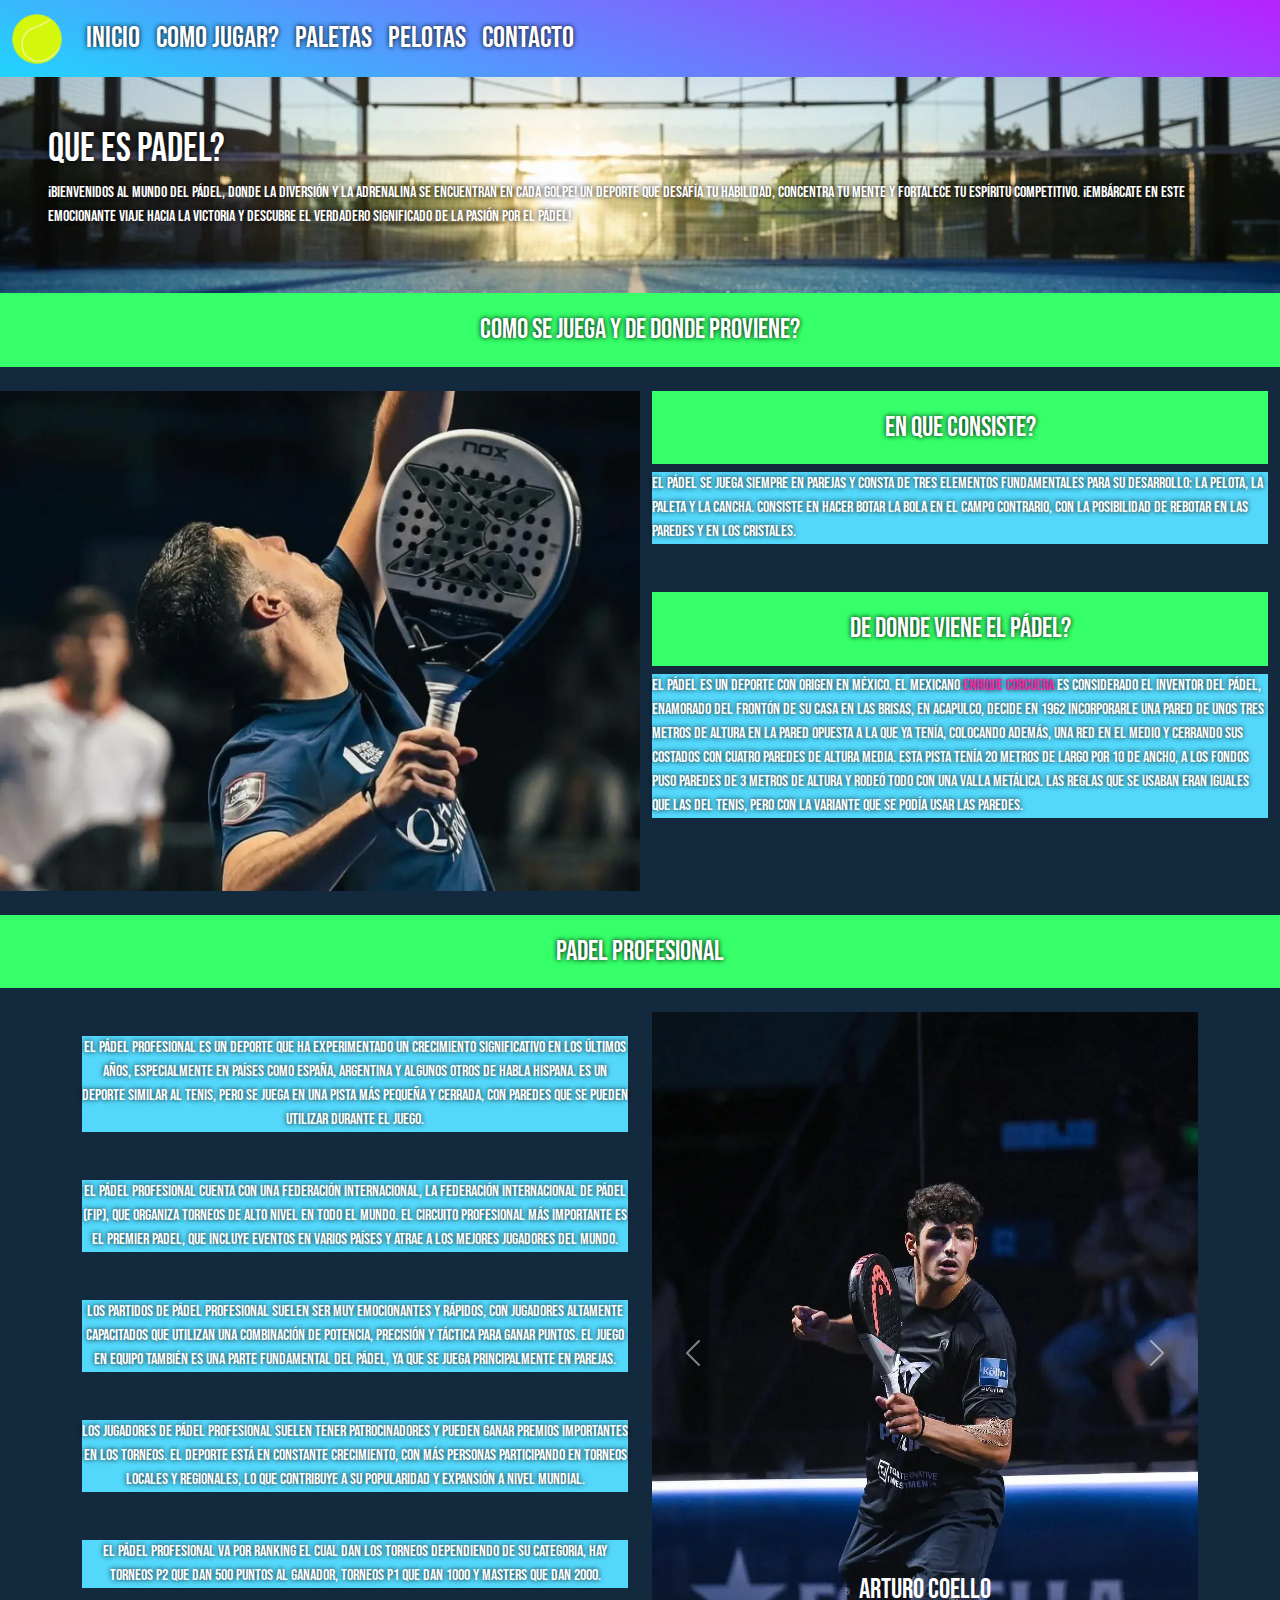
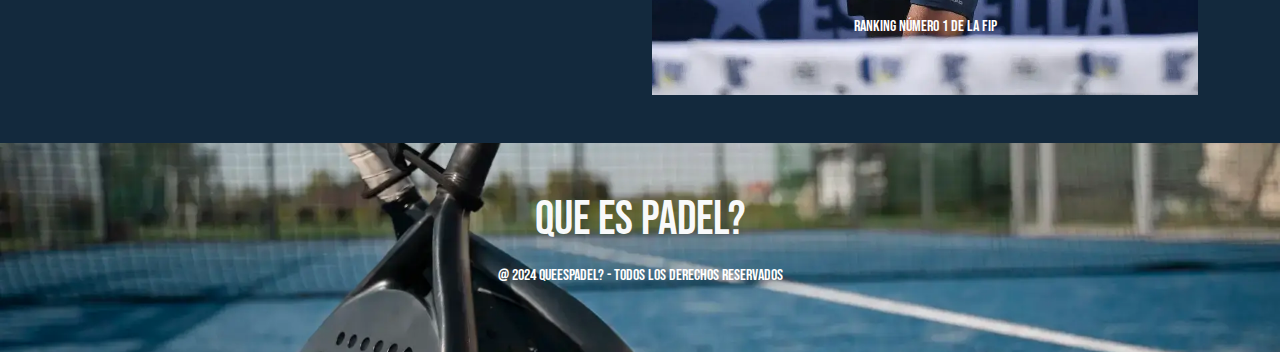
<file: index.html>
<!DOCTYPE html>
<html lang="es">
<head>
    <meta charset="UTF-8">
    <meta name="viewport" content="width=device-width, initial-scale=1.0">
    <link rel="shortcut icon" href="assets/Logo-pelota.png" type="iconoDePelota">
    <link rel="stylesheet" href="https://cdnjs.cloudflare.com/ajax/libs/font-awesome/6.5.2/css/all.min.css"
        integrity="sha512-SnH5WK+bZxgPHs44uWIX+LLJAJ9/2PkPKZ5QiAj6Ta86w+fsb2TkcmfRyVX3pBnMFcV7oQPJkl9QevSCWr3W6A=="
        crossorigin="anonymous" referrerpolicy="no-referrer" />
    <link href="https://cdn.jsdelivr.net/npm/bootstrap@5.3.3/dist/css/bootstrap.min.css" rel="stylesheet"
        integrity="sha384-QWTKZyjpPEjISv5WaRU9OFeRpok6YctnYmDr5pNlyT2bRjXh0JMhjY6hW+ALEwIH" crossorigin="anonymous">
    <link rel="stylesheet" href="CSS/estilos.css">
    <link rel="shortcut icon" href="assets/logoPelota.png" type="image/x-icon">
    <title>Queespadel?</title>
    <meta name="description" content="Descubre el apasionante mundo del pádel en nuestro sitio. Encuentra información sobre las reglas, técnicas y equipamiento necesario para disfrutar al máximo de este deporte. ">
    <meta name="keywords" content="pádel, deporte, pádel cómo jugar, paletas, pelotas, contacto, reglas pádel, origen pádel, Enrique Corcuera, historia pádel, federación internacional de pádel, torneos pádel, circuito profesional pádel, jugadores profesionales pádel, ranking pádel">
</head>
<body>
    <!-- header inicia -->
    <header>
        <nav class="navbar navbar-expand-sm navbar-dark fheader">
            <div class="container-fluid">
                <a class="navbar-brand" href="index.html"><img class="logop" src="assets/logoPelota.png" alt="logoDePelota"
                        height="50px"></a>
                <button class="navbar-toggler" type="button" data-bs-toggle="collapse"
                    data-bs-target="#collapsibleNavbar">
                    <span class="navbar-toggler-icon"></span>
                </button>
                <div class="collapse navbar-collapse" id="collapsibleNavbar">
                    <ul class="navbar-nav">
                        <li class="nav-item">
                            <a class="nav-link " href="#">Inicio</a>
                        </li>
                        <li class="nav-item">
                            <a class="nav-link" href="pages/comojugar.html">Como jugar?</a>
                        </li>
                        <li class="nav-item">
                            <a class="nav-link" href="pages/paletas.html">Paletas</a>
                        </li>
                        <li class="nav-item">
                            <a class="nav-link" href="pages/pelotas.html">Pelotas</a>
                        </li>
                        <li class="nav-item">
                            <a class="nav-link" href="pages/contacto.html">Contacto</a>
                        </li>
                    </ul>
                </div>
            </div>
        </nav>
    </header>
    <!-- header fin-->

    </section>
    <main>
        <section>
            <!-- jumbotron inicia -->
            <div class="p-5 container-fluid jumbotron">
                <h1>Que es padel?</h1>
                <p>¡Bienvenidos al mundo del pádel, donde la diversión y la adrenalina se encuentran en cada golpe! Un
                    deporte que desafía tu habilidad, concentra tu mente y fortalece tu espíritu competitivo. ¡Embárcate
                    en este emocionante viaje hacia la victoria y descubre el verdadero significado de la pasión por el
                    pádel!</p>
            </div>
            <!-- jumbotron fin -->
        <section>
            <h3 class="text-center mb-4 separadores">Como se juega y de donde proviene?</h3>
            <div class="container-fluid">
                <div class="row">
                    <div class="cleft col-sm-6 mb-4 img-fluid"></div>
                    <div class="cright text-white col-sm-6">
                        <h3 class="separadores">En que consiste?</h3>
                        <p class="mb-5 cpright">El pádel se juega siempre en parejas y consta de tres elementos fundamentales
                            para su
                            desarrollo: la pelota, la paleta y la cancha. Consiste en hacer botar la bola en el campo
                            contrario, con la posibilidad de rebotar en las paredes y en los cristales. </p>
                        <h3 class="separadores">De donde viene el pádel?</h3>
                        <p class="mb-4 cpright">El pádel es un deporte con origen en México. El mexicano <a target="_blank"
                                href="https://es.wikipedia.org/wiki/P%C3%A1del">Enrique Corcuera</a> es considerado el
                            inventor del pádel, enamorado del frontón de su casa en Las Brisas, en Acapulco, decide en
                            1962 incorporarle una pared de unos tres metros de altura en la pared opuesta a la que ya
                            tenía, colocando además, una red en el medio y cerrando sus costados con cuatro paredes de
                            altura media. Esta pista tenía 20 metros de largo por 10 de ancho, a los fondos puso paredes
                            de 3 metros de altura y rodeó todo con una valla metálica. Las reglas que se usaban eran
                            iguales que las del tenis, pero con la variante que se podía usar las paredes.</p>
                    </div>
                </div>
            </div>
        </section>
        <section>
            <h3 class="text-center mb-4 separadores">Padel profesional</h3>
            <!-- Carousel inicia -->
            <div class="container">
                <div class="row">
                    <div class="col-lg-6">
                        <p class=" mt-4 padelProfesional">
                            El pádel profesional es un deporte que ha experimentado un crecimiento significativo en los
                            últimos años, especialmente en países como España, Argentina y algunos otros de habla
                            hispana. Es un deporte similar al tenis, pero se juega en una pista más pequeña y cerrada,
                            con paredes que se pueden utilizar durante el juego.
                        </p> 

                        <p class="mt-5 padelProfesional">
                            El pádel profesional cuenta con una federación internacional, la Federación Internacional de
                            Pádel (FIP), que organiza torneos de alto nivel en todo el mundo. El circuito profesional
                            más importante es el Premier Padel, que incluye eventos en varios países y atrae a
                            los mejores jugadores del mundo.
                        </p>
                        
                        <p class="mt-5 padelProfesional">
                            Los partidos de pádel profesional suelen ser muy emocionantes y rápidos, con jugadores
                            altamente capacitados que utilizan una combinación de potencia, precisión y táctica para
                            ganar puntos. El juego en equipo también es una parte fundamental del pádel, ya que se juega
                            principalmente en parejas.
                        </p>
                        
                        <p class="mt-5 padelProfesional">Los jugadores de pádel profesional suelen tener patrocinadores y
                            pueden ganar premios
                            importantes en los torneos. El deporte está en constante crecimiento, con más personas
                            participando en torneos locales y regionales, lo que contribuye a su popularidad y expansión
                            a nivel mundial.
                        </p>
                        
                        <p class="mt-5 padelProfesional">
                            El pádel profesional va por ranking el cual dan los torneos dependiendo de su categoria, hay
                            torneos p2 que dan 500 puntos al ganador, torneos p1 que dan 1000 y masters que dan 2000.
                        </p>
                    </div>
                    <div class="col-lg-6">
                        <div id="demo" class="carousel slide" data-bs-ride="carousel">
                            <div class="carousel-inner">
                                <div class="carousel-item active">
                                    <img src="assets/arturocoello.webp" alt="arturoCoello" class="d-block w-100">
                                    <div class="carousel-caption">
                                        <h3>Arturo Coello</h3>
                                        <p>Ranking número 1 de la FIP</p>
                                    </div>
                                </div>
                                <div class="carousel-item">
                                    <img src="assets/alegalan.webp" alt="alejandroGalan" class="d-block w-100">
                                    <div class="carousel-caption">
                                        <h3>Alejandro Galán</h3>
                                        <p>Ranking número 2 de la FIP</p>
                                    </div>
                                </div>
                                <div class="carousel-item">
                                    <img src="assets/agustintapia.webp" alt="agustinTapia" class="d-block w-100">
                                    <div class="carousel-caption">
                                        <h3>Agustín Tapia</h3>
                                        <p>Ranking número 3 de la FIP</p>
                                    </div>
                                </div>
                            </div>
                            <!-- Left and right controls/icons -->
                            <button class="carousel-control-prev" type="button" data-bs-target="#demo"
                                data-bs-slide="prev">
                                <span class="carousel-control-prev-icon"></span>
                            </button>
                            <button class="carousel-control-next" type="button" data-bs-target="#demo"
                                data-bs-slide="next">
                                <span class="carousel-control-next-icon"></span>
                            </button>
                        </div>
                    </div>
                </div>
            </div>
            <!-- Carousel fin -->
        </section>


        <footer class="py-5 mt-5 footerc">
            <div class="container text-light text-center">
                <h4 class="display-5 mb-3">Que es padel?</h4>
                <p class="text-white">@ 2024 QueEsPadel? - Todos los derechos reservados</p>
                <p>
                    <a target="_blank" href="https://www.instagram.com"><i class="fa-brands fa-instagram"></i></a>
                    <a target="_blank" href="https://www.twitter.com"><i class="fa-brands fa-x-twitter"></i></a>
                    <a target="_blank" href="https://www.facebook.com"><i class="fa-brands fa-facebook"></i></i></a>
                </p>
            </div>
        </footer>
    </main>





    <!-- Boostrap inicia -->
    <script src="https://cdn.jsdelivr.net/npm/@popperjs/core@2.11.8/dist/umd/popper.min.js"
        integrity="sha384-I7E8VVD/ismYTF4hNIPjVp/Zjvgyol6VFvRkX/vR+Vc4jQkC+hVqc2pM8ODewa9r" crossorigin="anonymous">
    </script>
    <script src="https://cdn.jsdelivr.net/npm/bootstrap@5.3.3/dist/js/bootstrap.min.js"
        integrity="sha384-0pUGZvbkm6XF6gxjEnlmuGrJXVbNuzT9qBBavbLwCsOGabYfZo0T0to5eqruptLy" crossorigin="anonymous">
    </script>
    <!-- Boostrap fin -->
    
</body>
</html>
</file>
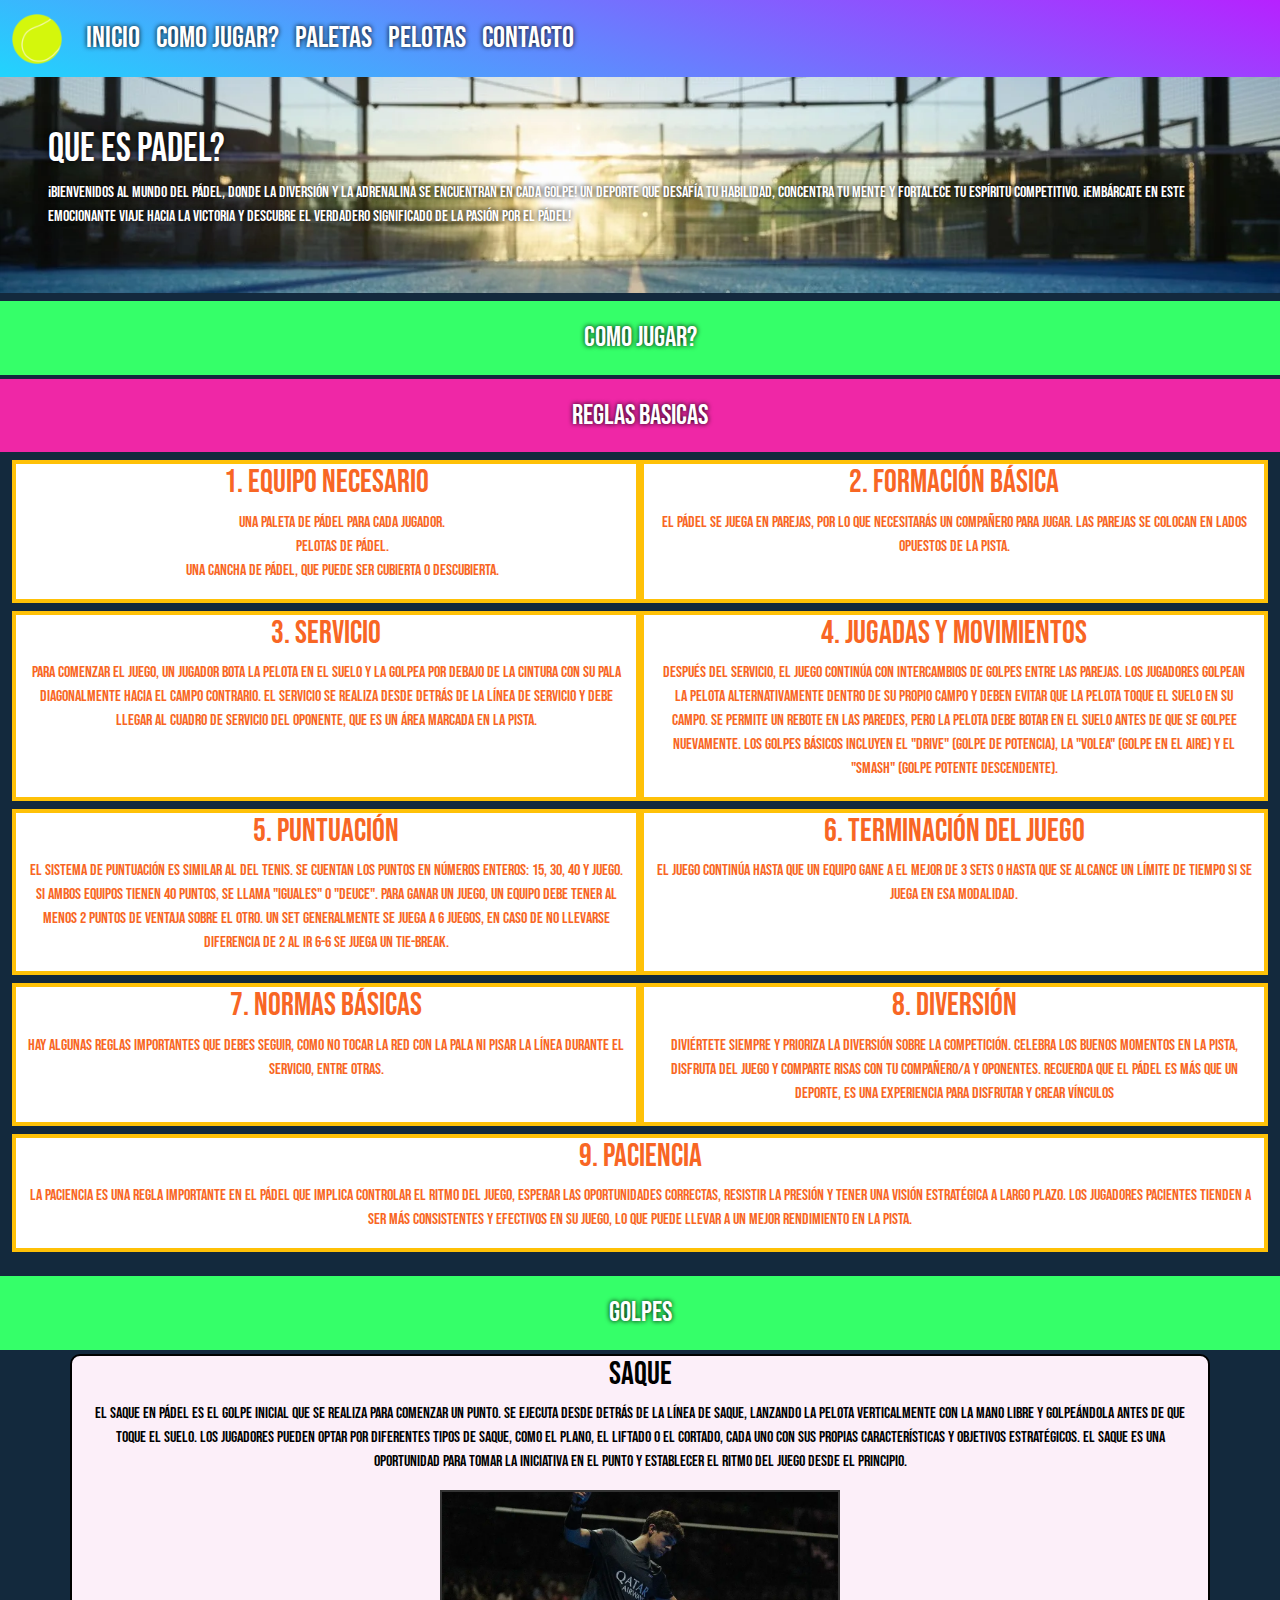
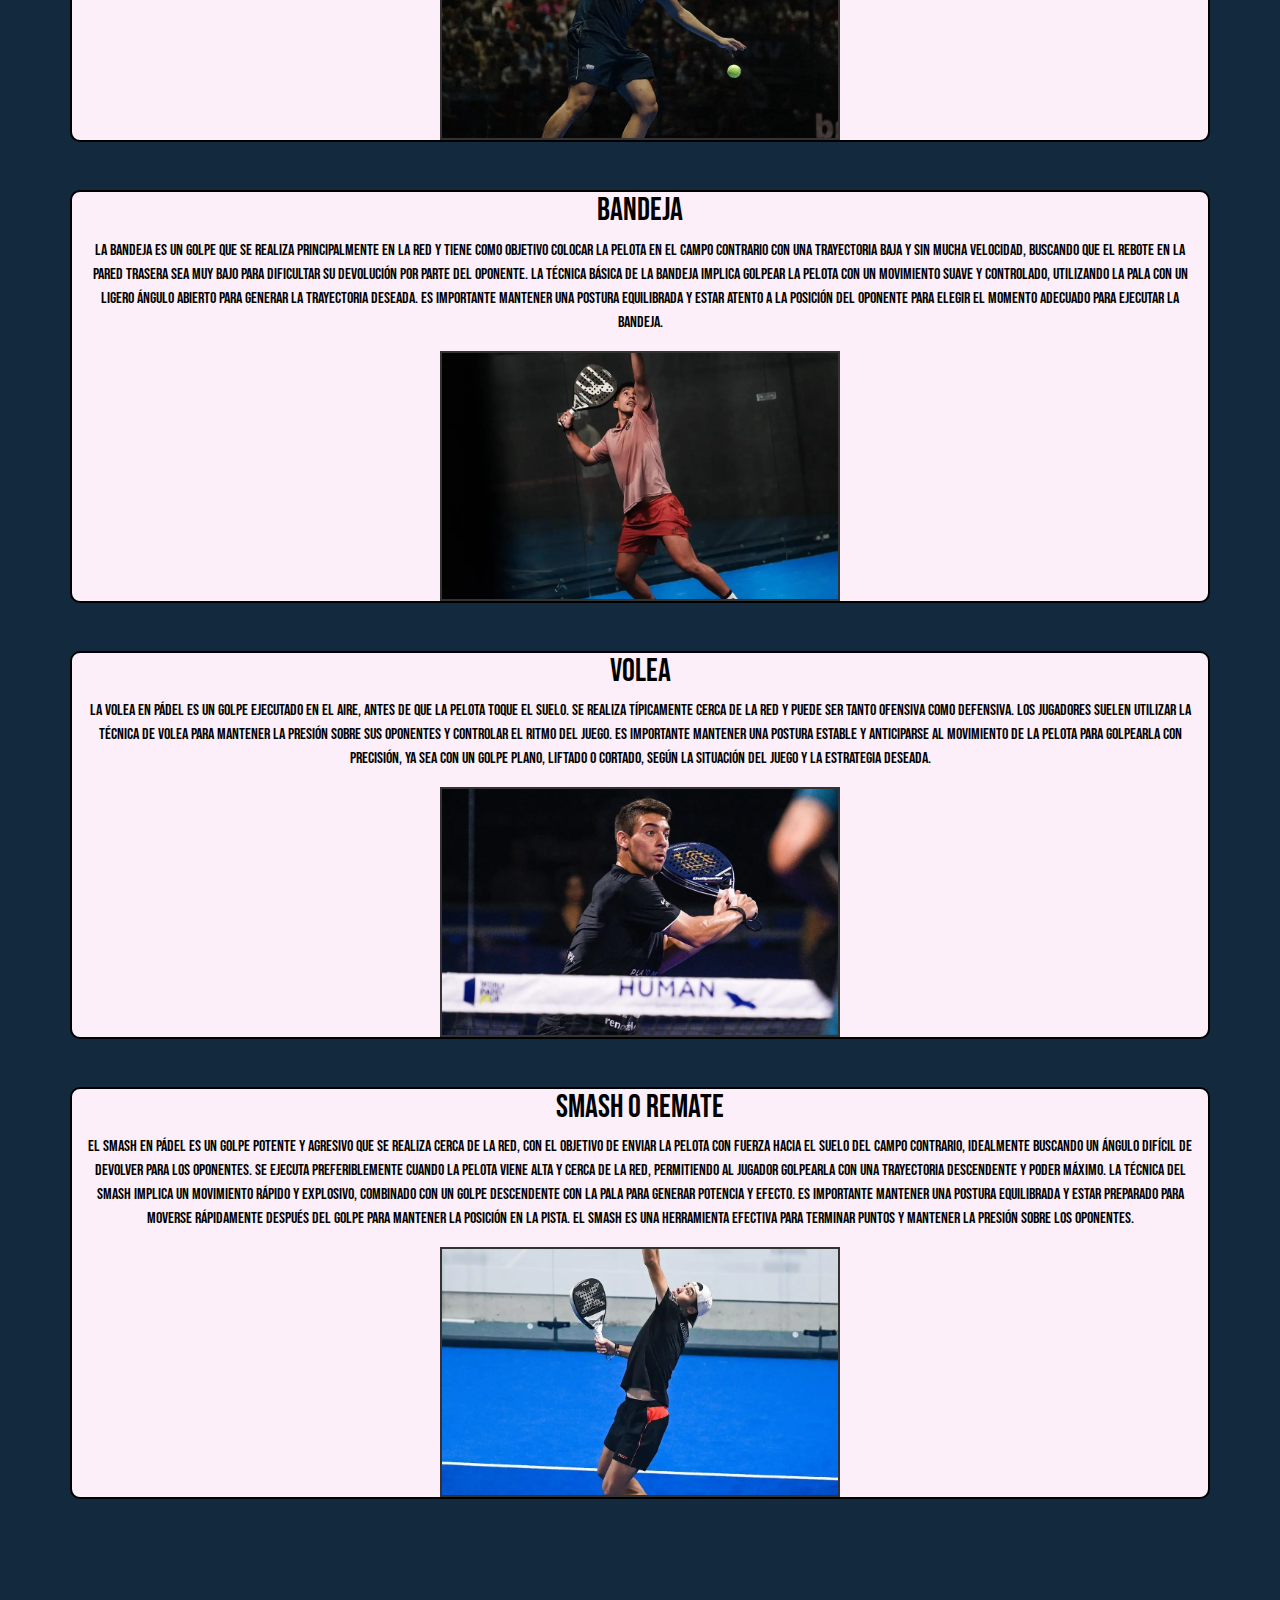
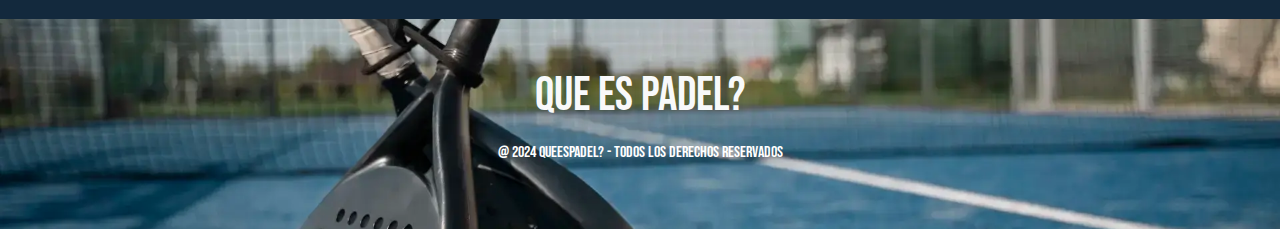
<file: pages/comojugar.html>
<!DOCTYPE html>
<html lang="es">

<head>
    <meta charset="UTF-8">
    <meta name="viewport" content="width=device-width, initial-scale=1.0">
    <link rel="shortcut icon" href="/assets/Logo-pelota.png" type="Iconopelota">
    <link rel="stylesheet" href="https://cdnjs.cloudflare.com/ajax/libs/font-awesome/6.5.2/css/all.min.css"
        integrity="sha512-SnH5WK+bZxgPHs44uWIX+LLJAJ9/2PkPKZ5QiAj6Ta86w+fsb2TkcmfRyVX3pBnMFcV7oQPJkl9QevSCWr3W6A=="
        crossorigin="anonymous" referrerpolicy="no-referrer" />
    <link href="https://cdn.jsdelivr.net/npm/bootstrap@5.3.3/dist/css/bootstrap.min.css" rel="stylesheet"
        integrity="sha384-QWTKZyjpPEjISv5WaRU9OFeRpok6YctnYmDr5pNlyT2bRjXh0JMhjY6hW+ALEwIH" crossorigin="anonymous">
    <link rel="stylesheet" href="../CSS/estilos.css">
    <link rel="shortcut icon" href="../assets/logoPelota.png" type="image/x-icon">
    <title>Queespadel?</title>
    <meta name="description" content="Descubre todo lo que necesitas saber sobre el pádel en QueEsPadel? Explora cómo jugar, aprende las reglas básicas, conoce los golpes fundamentales como el saque, la bandeja, la volea y el smash, y sumérgete en la diversión y la emoción de este deporte apasionante.">
    <meta name="keywords" content="pádel, deporte, cómo jugar pádel, reglas básicas pádel, saque, bandeja, volea, smash, paletas pádel, pelotas pádel">

</head>

<body>
    <!-- header inicia -->
    <header>
        <nav class="navbar navbar-expand-sm bg-dark navbar-dark fheader">
            <div class="container-fluid">
                <a class="navbar-brand" href="../index.html"><img class="logop" src="../assets/logoPelota.png" alt="logoDePelota"
                    height="50px"></a>
                <button class="navbar-toggler" type="button" data-bs-toggle="collapse"
                    data-bs-target="#collapsibleNavbar">
                    <span class="navbar-toggler-icon"></span>
                </button>
                <div class="collapse navbar-collapse text-white" id="collapsibleNavbar">
                    <ul class="navbar-nav">
                        <li class="nav-item">
                            <a class="nav-link" href="../index.html">Inicio</a>
                        </li>
                        <li class="nav-item">
                            <a class="nav-link" href="comojugar.html">Como jugar?</a>
                        </li>
                        <li class="nav-item">
                            <a class="nav-link" href="paletas.html">Paletas</a>
                        </li>
                        <li class="nav-item">
                            <a class="nav-link" href="pelotas.html">Pelotas</a>
                        </li>
                        <li class="nav-item">
                            <a class="nav-link" href="contacto.html">Contacto</a>
                        </li>
                    </ul>
                </div>
            </div>
        </nav>
    </header>
    <!-- header fin -->
    <main>
        <!-- jumbotron inicia-->
    <section>
        <div class="p-5 mb-2 container-fluid jumbotron">
            <h1>Que es padel?</h1>
            <p>¡Bienvenidos al mundo del pádel, donde la diversión y la adrenalina se encuentran en cada golpe! Un
                deporte que desafía tu habilidad, concentra tu mente y fortalece tu espíritu competitivo. ¡Embárcate
                en este emocionante viaje hacia la victoria y descubre el verdadero significado de la pasión por el
                pádel!</p>
        </div>
    </section>
    <!-- jumbotron fin-->
        <section>
            <h3 class="text-center mb-1 separadores">Como jugar?</h3>
            <div class="container-fluid">
                <div class="row">
                    <h3 class="separadores2">Reglas basicas</h3>
                    <div class="rbleft col-sm-12 mb-4 img-fluid">
                        <div class="container-fluid">
                            <div class="row">
                                <article class="col-sm-6 mb-2 border border-4 border-warning reglas">
                                    <h2>1. Equipo necesario</h2>
                                    <i class="fa-solid fa-ruler"></i>
                                    <ol class="listaReglas">
                                        <li>Una paleta de pádel para cada jugador.</li>
                                        <li>Pelotas de pádel.</li>
                                        <li>Una cancha de pádel, que puede ser cubierta o descubierta.</li>
                                    </ol>
                                </article>

                                <article class="col-sm-6 mb-2 border border-4 border-warning reglas">
                                    <h2>2. Formación básica</h2>
                                    <i class="fa-solid fa-ruler"></i>
                                    <p>El pádel se juega en parejas, por lo que necesitarás un compañero para jugar. Las
                                        parejas se
                                        colocan en lados opuestos de la pista.</p>
                                </article>

                                <article class="col-sm-6 mb-2 border border-4 border-warning reglas">
                                    <h2>3. Servicio</h2>
                                    <i class="fa-solid fa-ruler"></i>
                                    <p>Para comenzar el juego, un jugador bota la pelota en el suelo y la golpea por
                                        debajo de la
                                        cintura con su pala diagonalmente hacia el campo contrario. El servicio se
                                        realiza desde
                                        detrás de la línea de servicio y debe llegar al cuadro de servicio del oponente,
                                        que es un
                                        área marcada en la pista.</p>
                                </article>

                                <article class="col-sm-6 mb-2 border border-4 border-warning reglas">
                                    <h2>4. Jugadas y movimientos</h2>
                                    <i class="fa-solid fa-ruler"></i>
                                    <p>Después del servicio, el juego continúa con intercambios de golpes entre las
                                        parejas. Los
                                        jugadores golpean la pelota alternativamente dentro de su propio campo y deben
                                        evitar que la
                                        pelota toque el suelo en su campo. Se permite un rebote en las paredes, pero la
                                        pelota debe
                                        botar en el suelo antes de que se golpee nuevamente. Los golpes básicos incluyen
                                        el "drive"
                                        (golpe de potencia), la "volea" (golpe en el aire) y el "smash" (golpe potente
                                        descendente).
                                    </p>
                                </article>
                                <article class="col-sm-6 mb-2 border border-4 border-warning reglas">
                                    <h2>5. Puntuación</h2>
                                    <i class="fa-solid fa-ruler"></i>
                                    <p>El sistema de puntuación es similar al del tenis. Se cuentan los puntos en
                                        números enteros:
                                        15, 30, 40 y juego. Si ambos equipos tienen 40 puntos, se llama "iguales" o
                                        "deuce". Para
                                        ganar un juego, un equipo debe tener al menos 2 puntos de ventaja sobre el otro.
                                        Un set
                                        generalmente se juega a 6 juegos, en caso de no llevarse diferencia de 2 al ir
                                        6-6 se juega
                                        un tie-break.</p>
                                </article>

                                <article class="col-sm-6 mb-2 border border-4 border-warning reglas">
                                    <h2>6. Terminación del juego</h2>
                                    <i class="fa-solid fa-ruler"></i>
                                    <p>El juego continúa hasta que un equipo gane a el mejor de 3 sets o hasta que se
                                        alcance un
                                        límite de tiempo si se juega en esa modalidad.</p>
                                </article>

                                <article class="col-sm-6 mb-2 border border-4 border-warning reglas">
                                    <h2>7. Normas básicas</h2>
                                    <i class="fa-solid fa-ruler"></i>
                                    <p>Hay algunas reglas importantes que debes seguir, como no tocar la red con la pala
                                        ni pisar la
                                        línea durante el servicio, entre otras.</p>
                                </article>

                                <article class="col-sm-6 mb-2 border border-4 border-warning reglas">
                                    <h2>8. Diversión</h2>
                                    <i class="fa-solid fa-ruler"></i>
                                    <p>Diviértete siempre y prioriza la diversión sobre la competición. Celebra los
                                        buenos momentos
                                        en la pista, disfruta del juego y comparte risas con tu compañero/a y oponentes.
                                        Recuerda
                                        que el pádel es más que un deporte, es una experiencia para disfrutar y crear
                                        vínculos</p>
                                </article>
                                <article class="col-sm-12 border border-4 border-warning reglas">
                                    <h2>9. Paciencia</h2>
                                    <i class="fa-solid fa-ruler"></i>
                                    <p>La paciencia es una regla importante en el pádel que implica controlar el ritmo
                                        del juego,
                                        esperar las oportunidades correctas, resistir la presión y tener una visión
                                        estratégica a
                                        largo plazo. Los jugadores pacientes tienden a ser más consistentes y efectivos
                                        en su juego,
                                        lo que puede llevar a un mejor rendimiento en la pista.</p>
                                </article>
                            </div>
                        </div>
                    </div>
                </div>
        </section>
        <section>
            <h3 class="text-center mb-1 separadores">Golpes</h3>
            <div class="container-fluid">
                <div class="row">
                    <div class="rbleft col-sm-12 mb-4 img-fluid">
                        <div class="container">
                            <div class="row">
                                <article class="col-sm-12 mb-5 golpes d-flex flex-column align-items-center">
                                    <h2>Saque</h2>
                                    <p>El saque en pádel es el golpe inicial que se realiza para comenzar un punto. Se ejecuta desde detrás de la línea de saque, lanzando la pelota verticalmente con la mano libre y golpeándola antes de que toque el suelo. Los jugadores pueden optar por diferentes tipos de saque, como el plano, el liftado o el cortado, cada uno con sus propias características y objetivos estratégicos. El saque es una oportunidad para tomar la iniciativa en el punto y establecer el ritmo del juego desde el principio.</p>
                                    <div class="tapiaSq-golpe"></div>
                                </article>
                                <article class="col-sm-12 mb-5 golpes d-flex flex-column align-items-center">
                                    <h2>Bandeja</h2>
                                    <p>La bandeja es un golpe que se realiza principalmente en la red y tiene como objetivo colocar la pelota en el campo contrario con una trayectoria baja y sin mucha velocidad, buscando que el rebote en la pared trasera sea muy bajo para dificultar su devolución por parte del oponente. La técnica básica de la bandeja implica golpear la pelota con un movimiento suave y controlado, utilizando la pala con un ligero ángulo abierto para generar la trayectoria deseada. Es importante mantener una postura equilibrada y estar atento a la posición del oponente para elegir el momento adecuado para ejecutar la bandeja.
                                    </p>
                                    <div class="chingoB-golpe"></div>
                                </article>
                                <article class="col-sm-12 mb-5 golpes d-flex flex-column align-items-center">
                                    <h2>Volea</h2>
                                    <p>La volea en pádel es un golpe ejecutado en el aire, antes de que la pelota toque el suelo. Se realiza típicamente cerca de la red y puede ser tanto ofensiva como defensiva. Los jugadores suelen utilizar la técnica de volea para mantener la presión sobre sus oponentes y controlar el ritmo del juego. Es importante mantener una postura estable y anticiparse al movimiento de la pelota para golpearla con precisión, ya sea con un golpe plano, liftado o cortado, según la situación del juego y la estrategia deseada.</p>
                                    <div class="martinV-golpe"></div>
                                </article>
                                <article class="col-sm-12 mb-5 golpes d-flex flex-column align-items-center">
                                    <h2>Smash o Remate</h2>
                                    <p>El smash en pádel es un golpe potente y agresivo que se realiza cerca de la red, con el objetivo de enviar la pelota con fuerza hacia el suelo del campo contrario, idealmente buscando un ángulo difícil de devolver para los oponentes. Se ejecuta preferiblemente cuando la pelota viene alta y cerca de la red, permitiendo al jugador golpearla con una trayectoria descendente y poder máximo. La técnica del smash implica un movimiento rápido y explosivo, combinado con un golpe descendente con la pala para generar potencia y efecto. Es importante mantener una postura equilibrada y estar preparado para moverse rápidamente después del golpe para mantener la posición en la pista. El smash es una herramienta efectiva para terminar puntos y mantener la presión sobre los oponentes.
                                    </p>
                                    <div class="leoS-golpe"></div>
                                </article>
                            </div>
                        </div>
                    </div>
                </div>
            </div>
        </section>
        
        
        
        
        
        
        

        
        
        <!-- footer inicia -->
        <footer class="bg-dark py-5 mt-5 footerc">
            <div class="container text-light text-center">
                <h4 class="display-5 mb-3">Que es padel?</h4>
                <p class="text-white">@ 2024 QueEsPadel? - Todos los derechos reservados</p>
                <p>
                    <a target="_blank" href="https://www.instagram.com"><i class="fa-brands fa-instagram"></i></a>
                    <a target="_blank" href="https://www.twitter.com"><i class="fa-brands fa-x-twitter"></i></a>
                    <a target="_blank" href="https://www.facebook.com"><i class="fa-brands fa-facebook"></i></i></a>
                </p>
            </div>
        </footer>
        <!-- footer fin -->



    </main>





    <!-- Boostrap inicia -->
    <script src="https://cdn.jsdelivr.net/npm/@popperjs/core@2.11.8/dist/umd/popper.min.js"
        integrity="sha384-I7E8VVD/ismYTF4hNIPjVp/Zjvgyol6VFvRkX/vR+Vc4jQkC+hVqc2pM8ODewa9r" crossorigin="anonymous">
    </script>
    <script src="https://cdn.jsdelivr.net/npm/bootstrap@5.3.3/dist/js/bootstrap.min.js"
        integrity="sha384-0pUGZvbkm6XF6gxjEnlmuGrJXVbNuzT9qBBavbLwCsOGabYfZo0T0to5eqruptLy" crossorigin="anonymous">
    </script>
    <!-- Boostrap fin -->
</body>

</html>
</file>
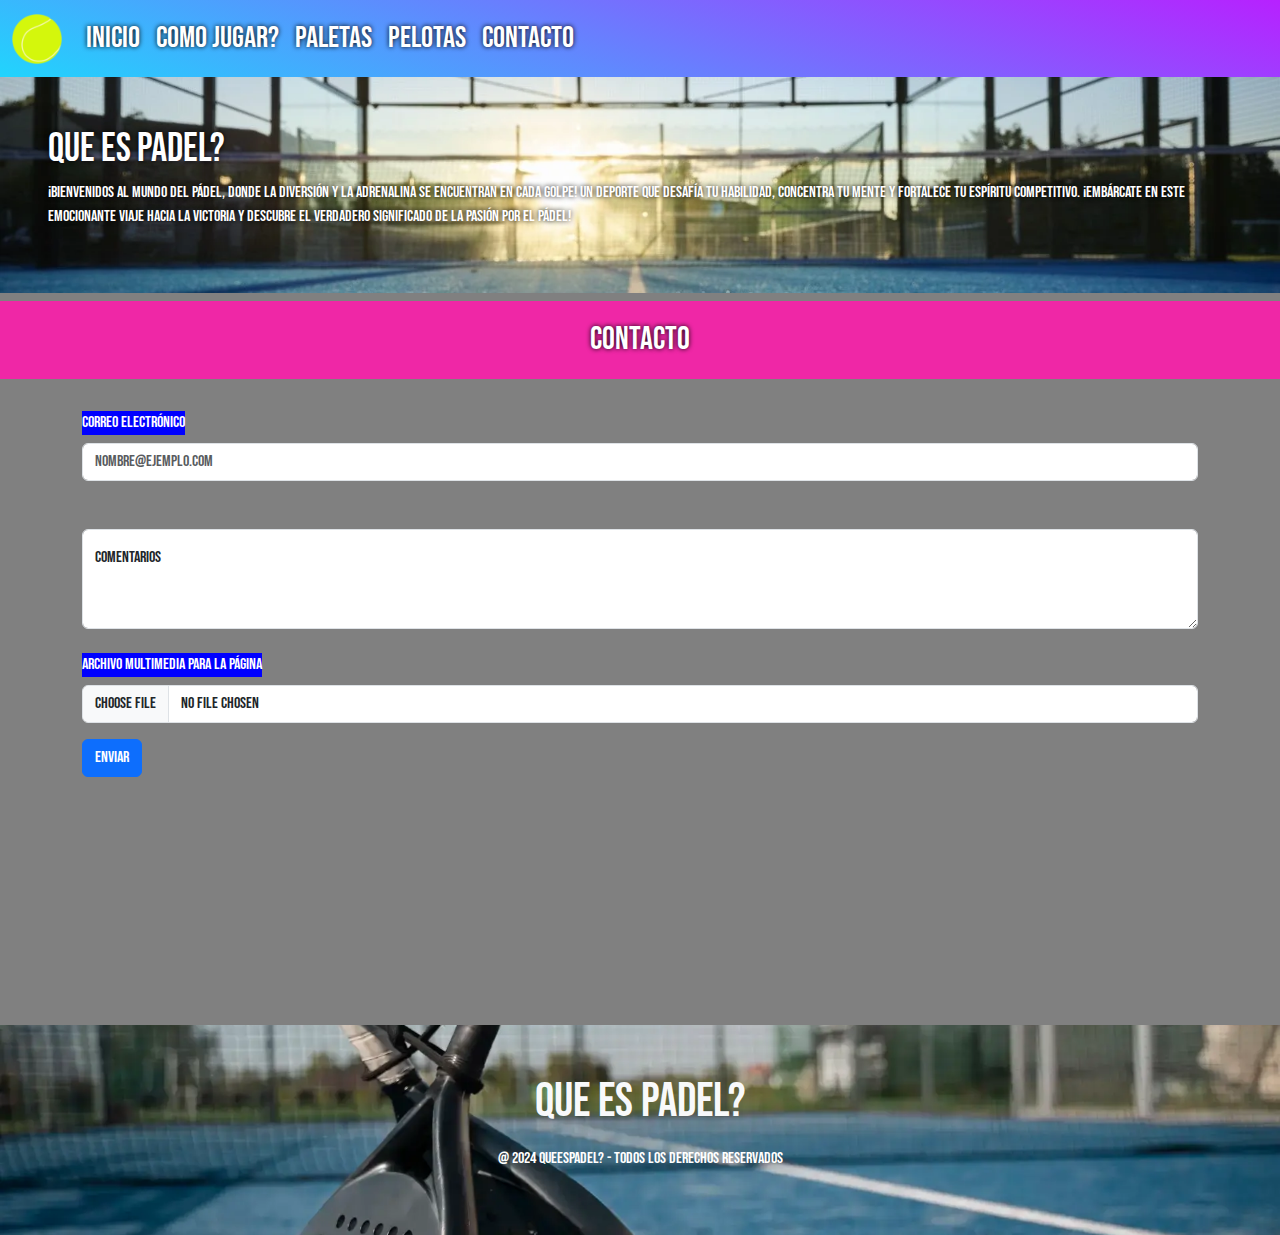
<file: pages/contacto.html>
<!DOCTYPE html>
<html lang="es">

<head>
    <meta charset="UTF-8">
    <meta name="viewport" content="width=device-width, initial-scale=1.0">
    <link rel="shortcut icon" href="/assets/Logo-pelota.png" type="Iconopelota">
    <link rel="stylesheet" href="https://cdnjs.cloudflare.com/ajax/libs/font-awesome/6.5.2/css/all.min.css"
        integrity="sha512-SnH5WK+bZxgPHs44uWIX+LLJAJ9/2PkPKZ5QiAj6Ta86w+fsb2TkcmfRyVX3pBnMFcV7oQPJkl9QevSCWr3W6A=="
        crossorigin="anonymous" referrerpolicy="no-referrer" />
    <link href="https://cdn.jsdelivr.net/npm/bootstrap@5.3.3/dist/css/bootstrap.min.css" rel="stylesheet"
        integrity="sha384-QWTKZyjpPEjISv5WaRU9OFeRpok6YctnYmDr5pNlyT2bRjXh0JMhjY6hW+ALEwIH" crossorigin="anonymous">
    <link rel="stylesheet" href="../CSS/estilos.css">
    <link rel="shortcut icon" href="../assets/logoPelota.png" type="image/x-icon">
    <title>Queespadel?</title>
    <meta name="description" content="¿Tienes alguna pregunta sobre el pádel? ¡Contáctanos! En QueEsPadel? estamos aquí para ayudarte. Envíanos tus consultas, comentarios o sugerencias a través de nuestro formulario de contacto.">
    <meta name="keywords" content="pádel, contacto, formulario de contacto, consultas, comentarios, sugerencias, QueEsPadel?,imagenes">
</head>

<body class="bcontacto">
    <header>
        <nav class="navbar navbar-expand-sm bg-dark navbar-dark fheader">
            <div class="container-fluid">
                <a class="navbar-brand" href="../index.html"><img class="logop" src="../assets/logoPelota.png" alt="logoDePelota"
                    height="50px"></a>
                <button class="navbar-toggler" type="button" data-bs-toggle="collapse"
                    data-bs-target="#collapsibleNavbar">
                    <span class="navbar-toggler-icon"></span>
                </button>
                <div class="collapse navbar-collapse text-white" id="collapsibleNavbar">
                    <ul class="navbar-nav">
                        <li class="nav-item">
                            <a class="nav-link" href="../index.html">Inicio</a>
                        </li>
                        <li class="nav-item">
                            <a class="nav-link" href="comojugar.html">Como jugar?</a>
                        </li>
                        <li class="nav-item">
                            <a class="nav-link" href="paletas.html">Paletas</a>
                        </li>
                        <li class="nav-item">
                            <a class="nav-link" href="pelotas.html">Pelotas</a>
                        </li>
                        <li class="nav-item">
                            <a class="nav-link" href="#">Contacto</a>
                        </li>
                    </ul>
                </div>
            </div>
        </nav>
    </header>
    <main>
        <section>
            <div class="p-5 mb-2 container-fluid jumbotron">
                <h1>Que es padel?</h1>
                <p>¡Bienvenidos al mundo del pádel, donde la diversión y la adrenalina se encuentran en cada golpe! Un
                    deporte que desafía tu habilidad, concentra tu mente y fortalece tu espíritu competitivo. ¡Embárcate
                    en este emocionante viaje hacia la victoria y descubre el verdadero significado de la pasión por el
                    pádel!</p>
            </div>
        </section>
        <h2 class="separadores2">Contacto</h2>
        <div class="container">
            <form class="formalign">
                <label for="formControlInput" class="form-label mt-4 formulariosc">Correo electrónico</label>
                <input type="email" class="form-control" id="formControlInput" placeholder="nombre@ejemplo.com">
                <div class="form-floating">
                    <textarea class="form-control mt-5" placeholder="Leave a comment here" id="floatingTextarea"
                        style="height: 100px"></textarea>
                    <label for="floatingTextarea">Comentarios</label>
                </div>
                <label for="formFile" class="form-label mt-4 formulariosc">Archivo multimedia para la página</label>
                <input class="form-control" type="file" id="formFile">
                <button type="button" class="btn btn-primary mt-3">Enviar</button>
            </form>
        </div>
    </main>



    <footer class="bg-dark py-5 mt-5 footerc">
            <div class="container text-light text-center">
                <h4 class="display-5 mb-3">Que es padel?</h4>
                <p class="text-white">@ 2024 QueEsPadel? - Todos los derechos reservados</p>
                <p>
                    <a target="_blank" href="https://www.instagram.com"><i class="fa-brands fa-instagram"></i></a>
                    <a target="_blank" href="https://www.twitter.com"><i class="fa-brands fa-x-twitter"></i></a>
                    <a target="_blank" href="https://www.facebook.com"><i class="fa-brands fa-facebook"></i></i></a>
                </p>
            </div>
        </footer>



    <!-- Boostrap inicia -->
    <script src="https://cdn.jsdelivr.net/npm/@popperjs/core@2.11.8/dist/umd/popper.min.js"
        integrity="sha384-I7E8VVD/ismYTF4hNIPjVp/Zjvgyol6VFvRkX/vR+Vc4jQkC+hVqc2pM8ODewa9r" crossorigin="anonymous">
    </script>
    <script src="https://cdn.jsdelivr.net/npm/bootstrap@5.3.3/dist/js/bootstrap.min.js"
        integrity="sha384-0pUGZvbkm6XF6gxjEnlmuGrJXVbNuzT9qBBavbLwCsOGabYfZo0T0to5eqruptLy" crossorigin="anonymous">
    </script>
    <!-- Boostrap fin -->




</body>

</html>
</file>
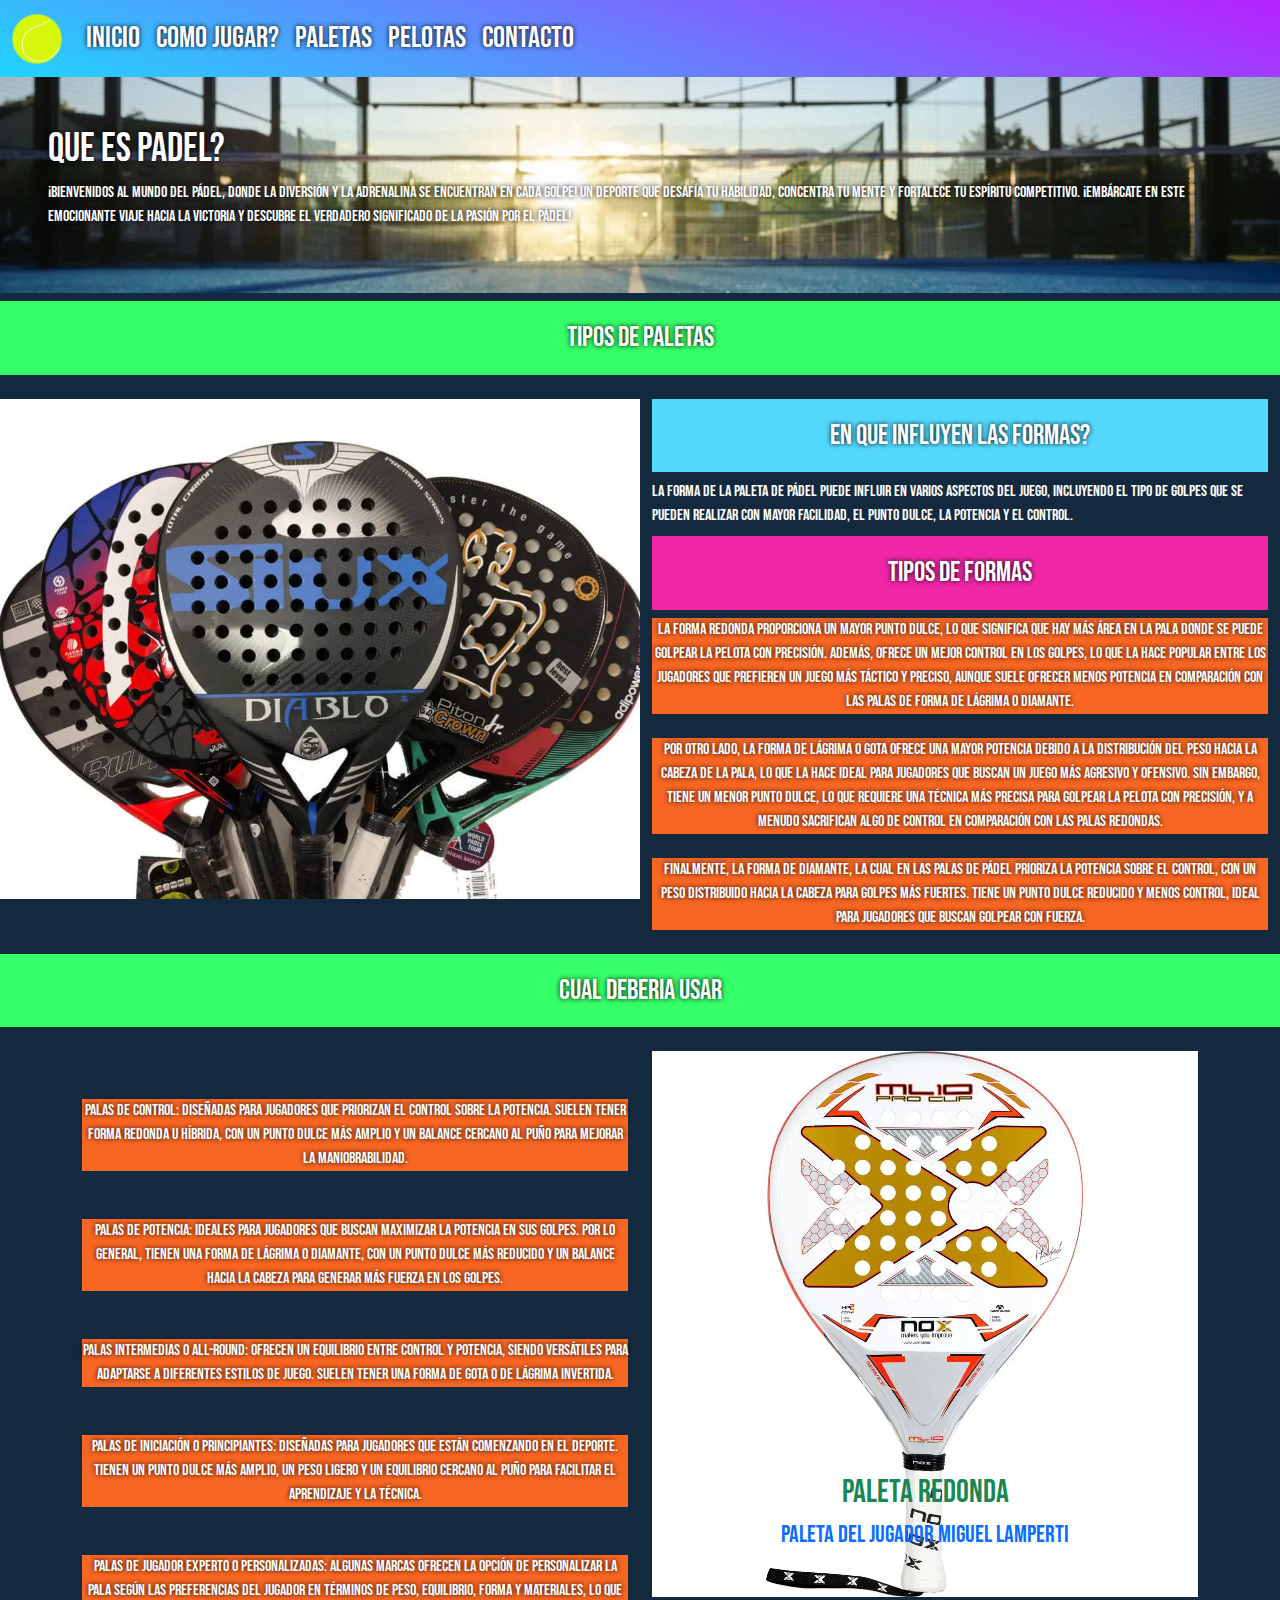
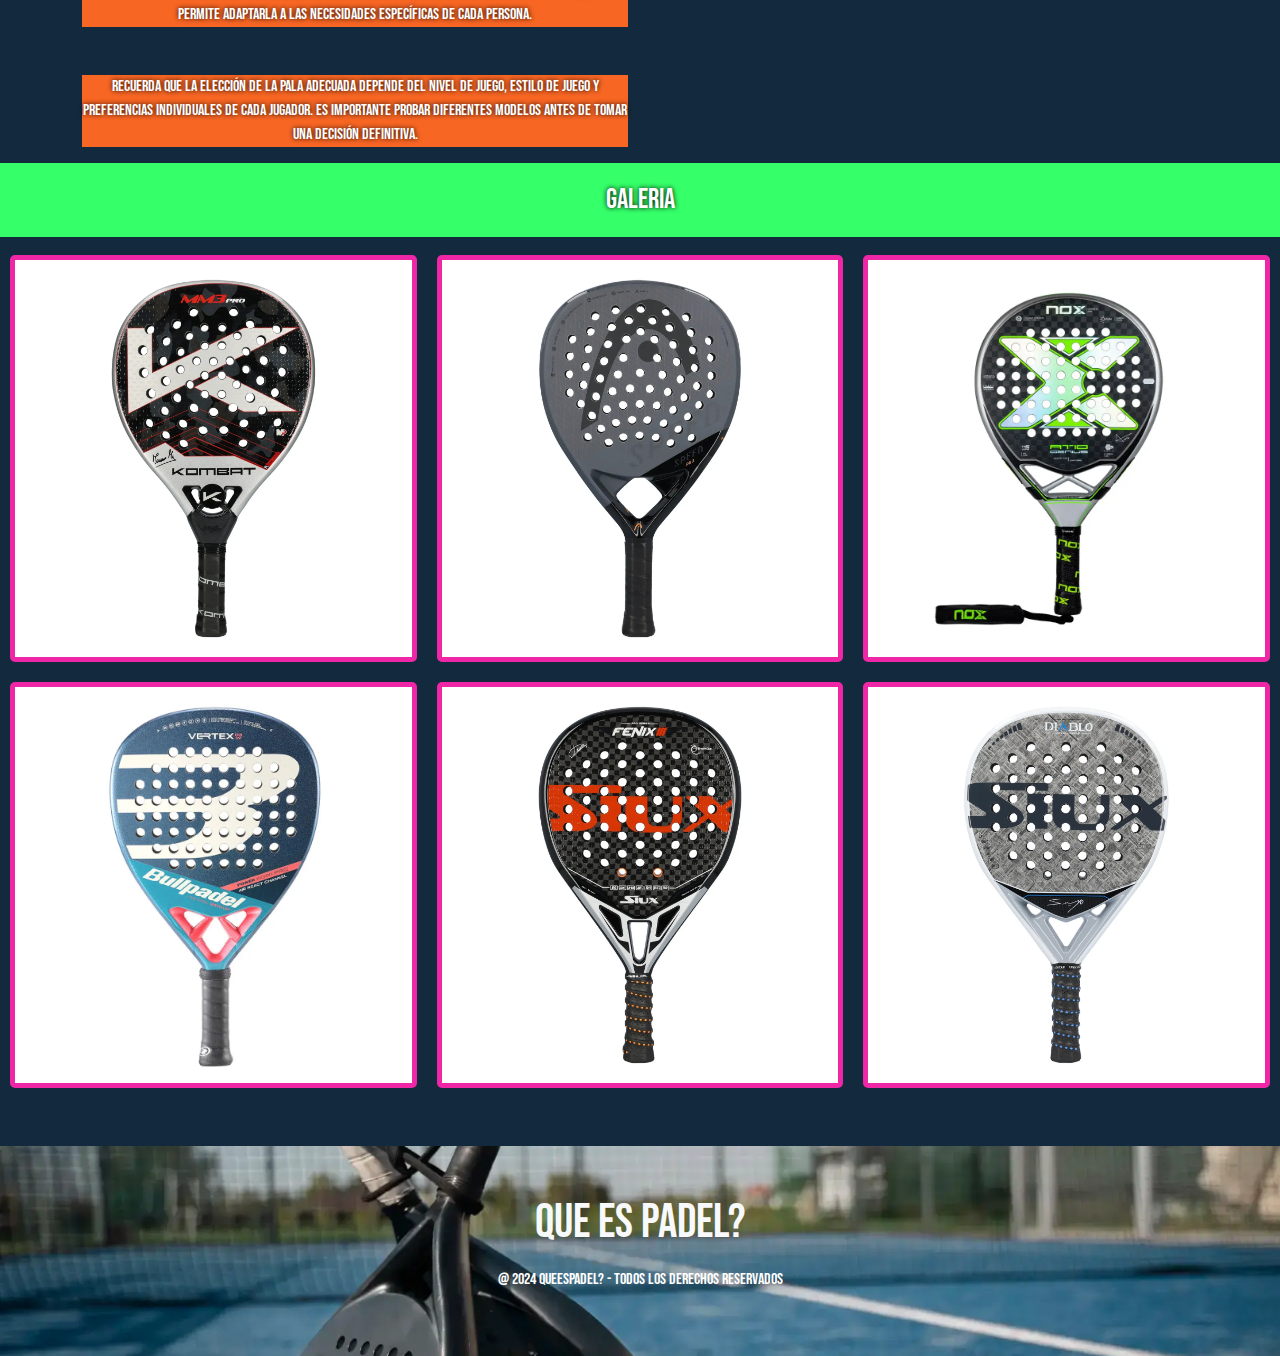
<file: pages/paletas.html>
<!DOCTYPE html>
<html lang="es">

<head>
    <meta charset="UTF-8">
    <meta name="viewport" content="width=device-width, initial-scale=1.0">
    <link rel="shortcut icon" href="/assets/Logo-pelota.png" type="Iconopelota">
    <link rel="stylesheet" href="https://cdnjs.cloudflare.com/ajax/libs/font-awesome/6.5.2/css/all.min.css"
        integrity="sha512-SnH5WK+bZxgPHs44uWIX+LLJAJ9/2PkPKZ5QiAj6Ta86w+fsb2TkcmfRyVX3pBnMFcV7oQPJkl9QevSCWr3W6A=="
        crossorigin="anonymous" referrerpolicy="no-referrer" />
    <link href="https://cdn.jsdelivr.net/npm/bootstrap@5.3.3/dist/css/bootstrap.min.css" rel="stylesheet"
        integrity="sha384-QWTKZyjpPEjISv5WaRU9OFeRpok6YctnYmDr5pNlyT2bRjXh0JMhjY6hW+ALEwIH" crossorigin="anonymous">
    <link rel="stylesheet" href="../CSS/estilos.css">
    <link rel="shortcut icon" href="../assets/logoPelota.png" type="image/x-icon">
    <title>Queespadel?</title>
    <meta name="description" content="Descubre todo sobre el pádel y los diferentes tipos de paletas en QueEsPadel? Explora cómo influyen las formas de las paletas en el juego, conoce los tipos de formas como redonda, lágrima y diamante, y descubre qué tipo de paleta se adapta mejor a tu estilo de juego. Encuentra información sobre palas de control, palas de potencia, palas intermedias, palas de iniciación y palas personalizadas.">
    <meta name="keywords" content="pádel, paletas pádel, tipos de paletas, formas de paletas, paletas redondas, paletas lágrima, paletas diamante, palas de control, palas de potencia, palas intermedias, palas de iniciación, palas personalizadas">
</head>

<body>
    <!-- header inicia -->
    <header>
        <nav class="navbar navbar-expand-sm bg-dark navbar-dark fheader">
            <div class="container-fluid">
                <a class="navbar-brand" href="../index.html"><img class="logop" src="../assets/logoPelota.png" alt="logoDePelota"
                    height="50px"></a>
                <button class="navbar-toggler" type="button" data-bs-toggle="collapse"
                    data-bs-target="#collapsibleNavbar">
                    <span class="navbar-toggler-icon"></span>
                </button>
                <div class="collapse navbar-collapse text-white" id="collapsibleNavbar">
                    <ul class="navbar-nav">
                        <li class="nav-item">
                            <a class="nav-link" href="../index.html">Inicio</a>
                        </li>
                        <li class="nav-item">
                            <a class="nav-link" href="comojugar.html">Como jugar?</a>
                        </li>
                        <li class="nav-item">
                            <a class="nav-link" href="#">Paletas</a>
                        </li>
                        <li class="nav-item">
                            <a class="nav-link" href="pelotas.html">Pelotas</a>
                        </li>
                        <li class="nav-item">
                            <a class="nav-link" href="contacto.html">Contacto</a>
                        </li>
                    </ul>
                </div>
            </div>
        </nav>
    </header>
    <!-- header fin -->  
    <main>
        <!-- jumbotron inicia -->
    <section>
        <div class="p-5 mb-2 container-fluid jumbotron">
            <h1>Que es padel?</h1>
            <p>¡Bienvenidos al mundo del pádel, donde la diversión y la adrenalina se encuentran en cada golpe! Un
                deporte que desafía tu habilidad, concentra tu mente y fortalece tu espíritu competitivo. ¡Embárcate
                en este emocionante viaje hacia la victoria y descubre el verdadero significado de la pasión por el
                pádel!</p>
        </div>
    </section>
    <!-- jumbotron fin-->
        <section>
            <h3 class="text-center mb-4 separadores">Tipos de paletas</h3>
            <div class="container-fluid">
                <div class="row">
                    <div class="pleft col-sm-6 mb-4 img-fluid"></div>
                    <div class="pright text-white col-sm-6">
                        <h3 class="separadores3">En que influyen las formas?</h3>
                        <p class="mb-2">La forma de la paleta de pádel puede influir en varios aspectos del juego,
                            incluyendo el tipo de golpes que se pueden realizar con mayor facilidad, el punto dulce, la
                            potencia y el control. </p>
                        <h3 class="separadores2">Tipos de formas</h3>
                        <p class="mb-4 paletas">
                            La forma redonda proporciona un mayor punto dulce, lo que significa que hay más área en la
                            pala donde se puede golpear la pelota con precisión. Además, ofrece un mejor control en los
                            golpes, lo que la hace popular entre los jugadores que prefieren un juego más táctico y
                            preciso, aunque suele ofrecer menos potencia en comparación con las palas de forma de
                            lágrima o diamante.
                        </p>
                        <p class="mb-4 paletas">Por otro lado, la forma de lágrima o gota ofrece una mayor potencia
                            debido a la distribución del peso hacia la cabeza de la pala, lo que la hace ideal para
                            jugadores que buscan un juego más agresivo y ofensivo. Sin embargo, tiene un menor punto
                            dulce, lo que requiere una técnica más precisa para golpear la pelota con precisión, y a
                            menudo sacrifican algo de control en comparación con las palas redondas.</p>
                        <p class="mb-4 paletas">Finalmente, la forma de diamante, la cual en las palas de pádel prioriza
                            la potencia sobre el control, con un peso distribuido hacia la cabeza para golpes más
                            fuertes. Tiene un punto dulce reducido y menos control, ideal para jugadores que buscan
                            golpear con fuerza. </p>
                    </div>
                </div>
            </div>
        </section>
        <section>
            <h3 class="text-center mb-4 separadores">Cual deberia usar</h3>
            <div class="container">
                <div class="row">
                    <div class="col-lg-6">
                        <p class="paletas mt-5">
                            Palas de control: Diseñadas para jugadores que priorizan el control sobre la potencia.
                            Suelen tener forma redonda u híbrida, con un punto dulce más amplio y un balance cercano al
                            puño para mejorar la maniobrabilidad.
                        </p>
                        <p class="paletas mt-5">
                            Palas de potencia: Ideales para jugadores que buscan maximizar la potencia en sus golpes.
                            Por lo general, tienen una forma de lágrima o diamante, con un punto dulce más reducido y un
                            balance hacia la cabeza para generar más fuerza en los golpes.
                        </p>
                        <p class="paletas mt-5">
                            Palas intermedias o all-round: Ofrecen un equilibrio entre control y potencia, siendo
                            versátiles para adaptarse a diferentes estilos de juego. Suelen tener una forma de gota o de
                            lágrima invertida.
                        </p>
                        <p class="paletas mt-5">Palas de iniciación o principiantes: Diseñadas para jugadores que están
                            comenzando en el deporte. Tienen un punto dulce más amplio, un peso ligero y un equilibrio
                            cercano al puño para facilitar el aprendizaje y la técnica.
                        </p>
                        <p class="paletas mt-5">
                            Palas de jugador experto o personalizadas: Algunas marcas ofrecen la opción de personalizar
                            la pala según las preferencias del jugador en términos de peso, equilibrio, forma y
                            materiales, lo que permite adaptarla a las necesidades específicas de cada persona.
                        </p>

                        <p class="paletas mt-5">
                            Recuerda que la elección de la pala adecuada depende del nivel de juego, estilo de juego y
                            preferencias individuales de cada jugador. Es importante probar diferentes modelos antes de
                            tomar una decisión definitiva.
                        </p>
                    <!-- Carouse inicia -->
                    </div>
                    <div class="col-lg-6">
                        <div id="demo" class="carousel slide" data-bs-ride="carousel">
                            <div class="carousel-inner">
                                <div class="carousel-item active">
                                    <img src="../assets/paletaRedonda.webp" alt="paletaRedonda" class="d-block w-100">
                                    <div class="carousel-caption">
                                        <h2 class="text-success">Paleta Redonda</h2>
                                        <h4 class="text-primary">Paleta del jugador Miguel Lamperti</h4>
                                    </div>
                                </div>
                                <div class="carousel-item">
                                    <img src="../assets/paletaDiamante.webp" alt="paletaDiamante" class="d-block w-100">
                                    <div class="carousel-caption">
                                        <h2 class="text-primary">Paleta Diamante</h2>
                                        <h4 class="text-danger">Paleta del jugador Leo Augsburger</h4>
                                    </div>
                                </div>
                                <div class="carousel-item">
                                    <img src="../assets/paletaLagrima.webp" alt="paletaLagrima" class="d-block w-100">
                                    <div class="carousel-caption">
                                        <h2 class="text-danger">Paleta Lagrima</h2>
                                        <h4 class="text-primary">Paleta del jugador Tino Libaak</h4>
                                    </div>
                                </div>
                            </div>

                            <!-- Left and right controls/icons -->
                            <button class="carousel-control-prev" type="button" data-bs-target="#demo"
                                data-bs-slide="prev">
                                <span class="carousel-control-prev-icon"></span>
                            </button>
                            <button class="carousel-control-next" type="button" data-bs-target="#demo"
                                data-bs-slide="next">
                                <span class="carousel-control-next-icon"></span>
                            </button>
                        </div>
                    </div>
                </div>
            </div><!-- Carouse fin -->
        </section>
        <section>
            <h3 class="separadores">Galeria</h3>
            <div class="galeria">
                <div class="galeria-foto">
                    <img src="../assets/fotogaleria1.webp" alt="paleta">
                </div>
                <div class="galeria-foto">
                    <img src="../assets/fotogaleria2.webp" alt="paleta">
                </div>
                <div class="galeria-foto">
                    <img src="../assets/fotogaleria3.webp" alt="paleta">
                </div>
                <div class="galeria-foto">
                    <img src="../assets/fotogaleria4.webp" alt="paleta">
                </div>
                <div class="galeria-foto">
                    <img src="../assets/fotogaleria5.webp" alt="paleta">
                </div>
                <div class="galeria-foto">
                    <img src="../assets/fotogaleria6.webp" alt="paleta">
                </div>
            </div>
        </section>

        <!-- footer inicio -->
        <footer class="bg-dark py-5 mt-5 footerc">
            <div class="container text-light text-center">
                <h4 class="display-5 mb-3">Que es padel?</h4>
                <p class="text-white">@ 2024 QueEsPadel? - Todos los derechos reservados</p>
                <p>
                    <a target="_blank" href="https://www.instagram.com"><i class="fa-brands fa-instagram"></i></a>
                    <a target="_blank" href="https://www.twitter.com"><i class="fa-brands fa-x-twitter"></i></a>
                    <a target="_blank" href="https://www.facebook.com"><i class="fa-brands fa-facebook"></i></i></a>
                </p>
            </div>
        </footer>
        <!-- footer fin -->



    </main>





    <!-- Boostrap inicia -->
    <script src="https://cdn.jsdelivr.net/npm/@popperjs/core@2.11.8/dist/umd/popper.min.js"
        integrity="sha384-I7E8VVD/ismYTF4hNIPjVp/Zjvgyol6VFvRkX/vR+Vc4jQkC+hVqc2pM8ODewa9r" crossorigin="anonymous">
    </script>
    <script src="https://cdn.jsdelivr.net/npm/bootstrap@5.3.3/dist/js/bootstrap.min.js"
        integrity="sha384-0pUGZvbkm6XF6gxjEnlmuGrJXVbNuzT9qBBavbLwCsOGabYfZo0T0to5eqruptLy" crossorigin="anonymous">
    </script>
    <!-- Boostrap fin -->

</body>

</html>
</file>
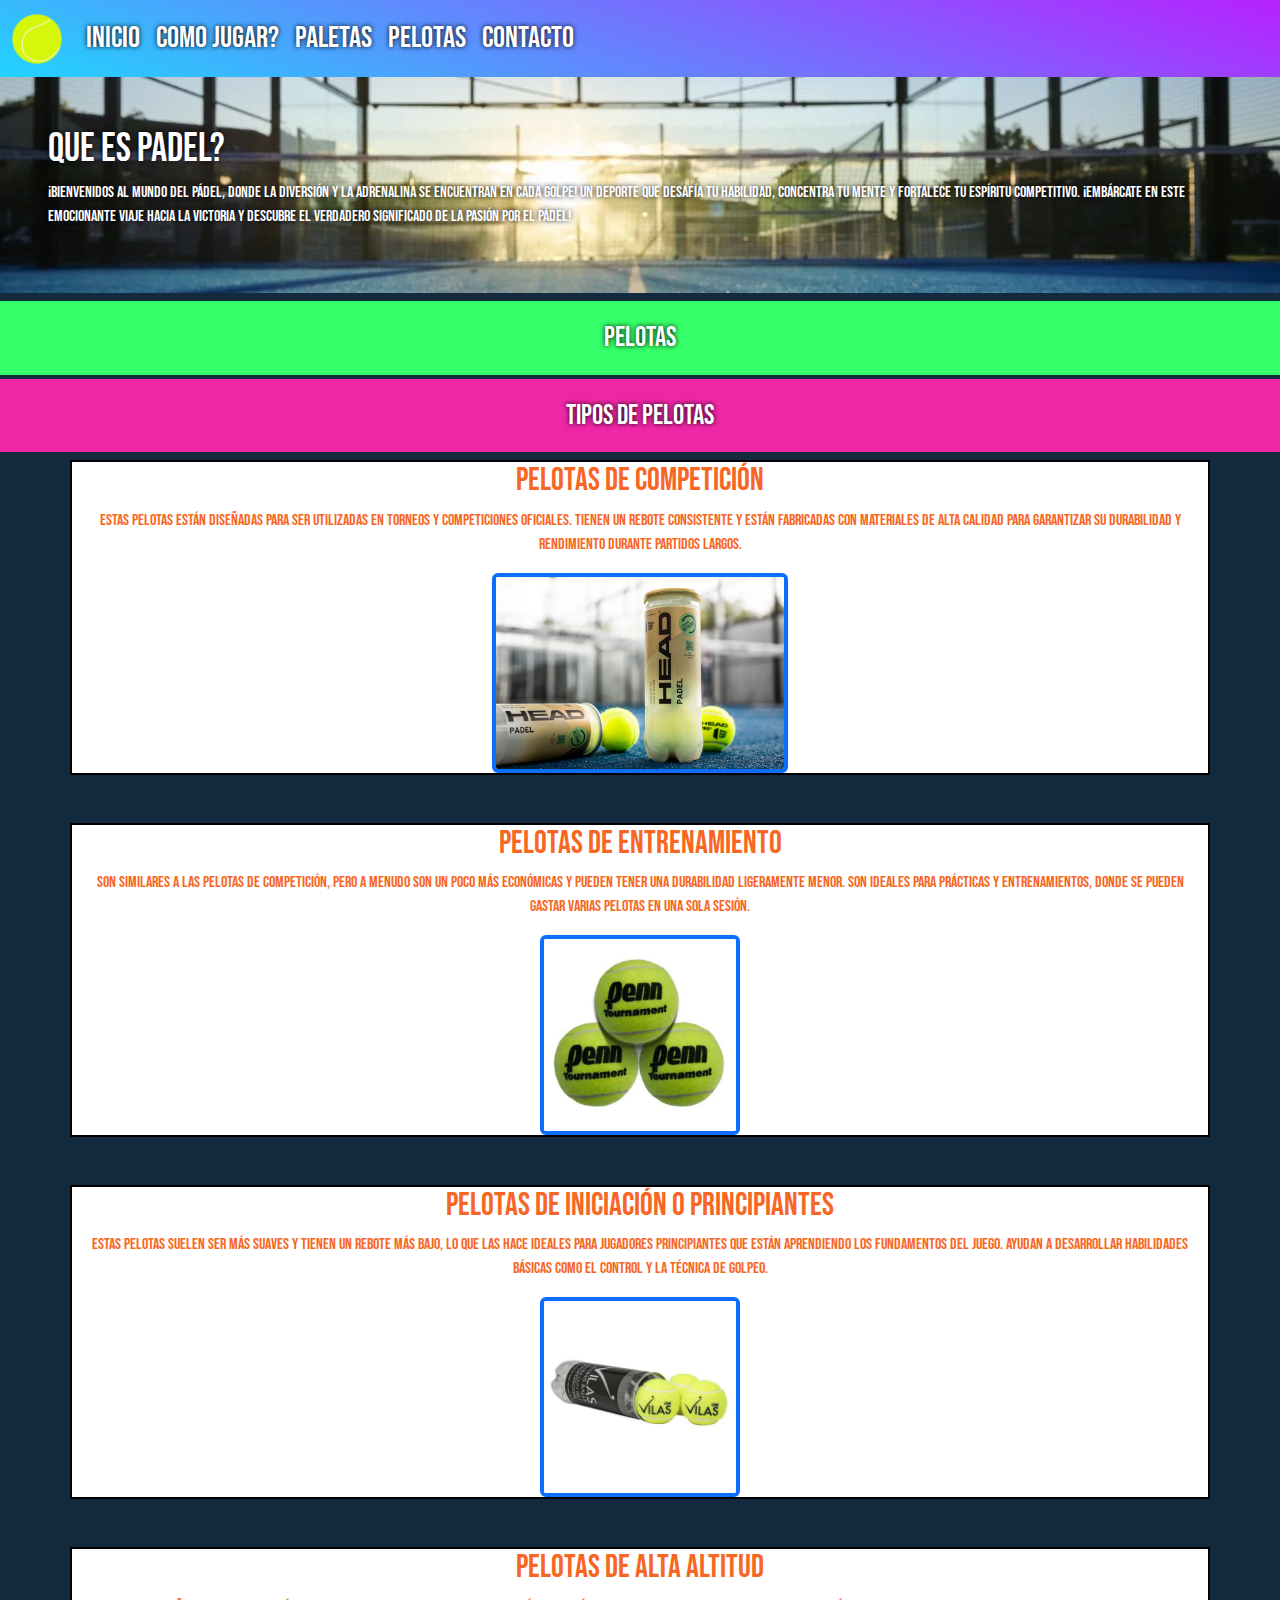
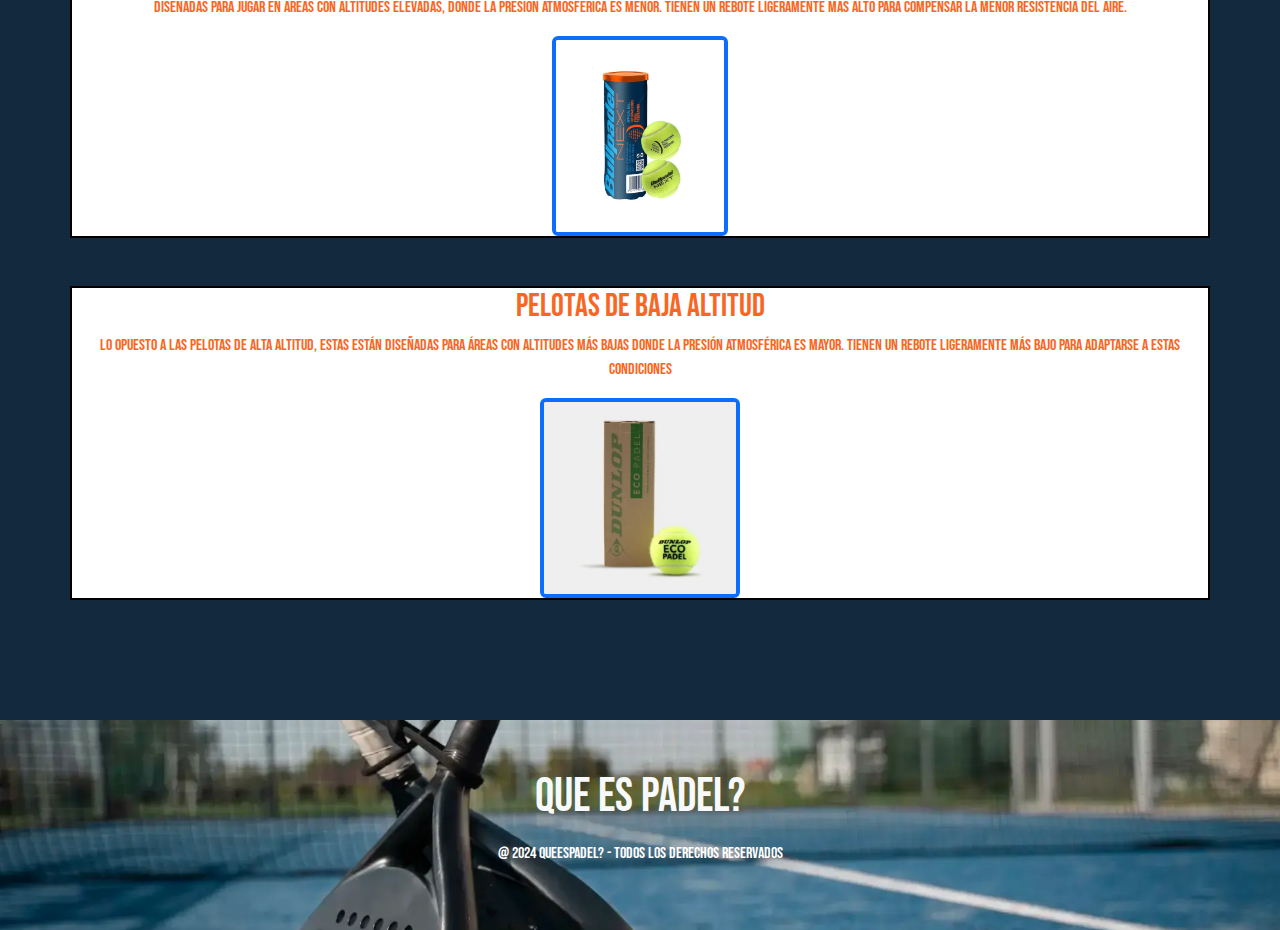
<file: pages/pelotas.html>
<!DOCTYPE html>
<html lang="es">

<head>
    <meta charset="UTF-8">
    <meta name="viewport" content="width=device-width, initial-scale=1.0">
    <link rel="shortcut icon" href="/assets/Logo-pelota.png" type="Iconopelota">
    <link rel="stylesheet" href="https://cdnjs.cloudflare.com/ajax/libs/font-awesome/6.5.2/css/all.min.css"
        integrity="sha512-SnH5WK+bZxgPHs44uWIX+LLJAJ9/2PkPKZ5QiAj6Ta86w+fsb2TkcmfRyVX3pBnMFcV7oQPJkl9QevSCWr3W6A=="
        crossorigin="anonymous" referrerpolicy="no-referrer" />
    <link href="https://cdn.jsdelivr.net/npm/bootstrap@5.3.3/dist/css/bootstrap.min.css" rel="stylesheet"
        integrity="sha384-QWTKZyjpPEjISv5WaRU9OFeRpok6YctnYmDr5pNlyT2bRjXh0JMhjY6hW+ALEwIH" crossorigin="anonymous">
    <link rel="stylesheet" href="../CSS/estilos.css">
    <link rel="shortcut icon" href="../assets/logoPelota.png" type="image/x-icon">
    <title>Queespadel?</title>
    <meta name="description" content="Descubre todo sobre las pelotas de pádel en QueEsPadel? Explora los diferentes tipos de pelotas, desde las de competición hasta las de entrenamiento, iniciación, alta altitud y baja altitud. Conoce las características de cada tipo de pelota y cómo influyen en el juego.">
    <meta name="keywords" content="pádel, pelotas pádel, tipos de pelotas, pelotas de competición, pelotas de entrenamiento, pelotas de iniciación, pelotas de alta altitud, pelotas de baja altitud">
</head>

<body>
    <!-- header inicia -->
    <header>
        <nav class="navbar navbar-expand-sm bg-dark navbar-dark fheader">
            <div class="container-fluid">
                <a class="navbar-brand" href="../index.html"><img class="logop" src="../assets/logoPelota.png" alt="logoDePelota"
                    height="50px"></a>
                <button class="navbar-toggler" type="button" data-bs-toggle="collapse"
                    data-bs-target="#collapsibleNavbar">
                    <span class="navbar-toggler-icon"></span>
                </button>
                <div class="collapse navbar-collapse text-white" id="collapsibleNavbar">
                    <ul class="navbar-nav">
                        <li class="nav-item">
                            <a class="nav-link" href="../index.html">Inicio</a>
                        </li>
                        <li class="nav-item">
                            <a class="nav-link" href="comojugar.html">Como jugar?</a>
                        </li>
                        <li class="nav-item">
                            <a class="nav-link" href="paletas.html">Paletas</a>
                        </li>
                        <li class="nav-item">
                            <a class="nav-link" href="pelotas.html">Pelotas</a>
                        </li>
                        <li class="nav-item">
                            <a class="nav-link" href="contacto.html">Contacto</a>
                        </li>
                    </ul>
                </div>
            </div>
        </nav>
    </header>
    <!-- header fin -->  
    <main>
        <!-- jumbotron inicia-->
        <section>
            <div class="p-5 mb-2 container-fluid jumbotron">
                <h1>Que es padel?</h1>
                <p>¡Bienvenidos al mundo del pádel, donde la diversión y la adrenalina se encuentran en cada golpe! Un
                    deporte que desafía tu habilidad, concentra tu mente y fortalece tu espíritu competitivo. ¡Embárcate
                    en este emocionante viaje hacia la victoria y descubre el verdadero significado de la pasión por el
                    pádel!</p>
            </div>
        </section>
        <!-- jumbotron fin-->
        <section>
            <h3 class="text-center mb-1 separadores">Pelotas</h3>
            <div class="container-fluid">
                <div class="row">
                    <h3 class="separadores2">Tipos de pelotas</h3>
                    <div class="rbleft col-sm-12 mb-4 img-fluid">
                        <div class="container">
                            <div class="row">
                                <article class="col-sm-12 mb-5 reglas">
                                    <h2>Pelotas de competición</h2>
                                    <i class="fa-solid fa-table-tennis-paddle-ball"></i>
                                    <p>Estas pelotas están diseñadas para ser utilizadas en torneos y competiciones
                                        oficiales. Tienen un rebote consistente y están fabricadas con materiales de
                                        alta calidad para garantizar su durabilidad y rendimiento durante partidos
                                        largos.</p>
                                    <img class="border border-primary border-4 rounded" src="../assets/HEAD-Padel-Pro-S.webp" alt="pelotasDeCompeticion" height="200px">
                                </article>
                                <article class="col-sm-12 mb-5 reglas">
                                    <h2>Pelotas de entrenamiento</h2>
                                    <i class="fa-solid fa-table-tennis-paddle-ball"></i>
                                    <p> Son similares a las pelotas de competición, pero a menudo son un poco más
                                        económicas y pueden tener una durabilidad ligeramente menor. Son ideales para
                                        prácticas y entrenamientos, donde se pueden gastar varias pelotas en una sola
                                        sesión.
                                    </p>
                                <img class="border border-primary border-4 rounded" src="../assets/pelotaspenn.webp" alt="pelotasDeCompeticion" height="200px">
                                </article>
                                <article class="col-sm-12 mb-5 reglas">
                                    <h2>Pelotas de iniciación o principiantes</h2>
                                    <i class="fa-solid fa-table-tennis-paddle-ball"></i>
                                    <p>Estas pelotas suelen ser más suaves y tienen un rebote más bajo, lo que las hace
                                        ideales para jugadores principiantes que están aprendiendo los fundamentos del
                                        juego. Ayudan a desarrollar habilidades básicas como el control y la técnica de
                                        golpeo.</p>
                                        <img class="border border-primary border-4 rounded" src="../assets/pelotasrookie.webp" alt="pelotasDeCompeticion" height="200px">
                                </article>
                                <article class="col-sm-12 mb-5 reglas">
                                    <h2>Pelotas de alta altitud</h2>
                                    <i class="fa-solid fa-table-tennis-paddle-ball"></i>
                                    <p>Diseñadas para jugar en áreas con altitudes elevadas, donde la presión
                                        atmosférica es menor. Tienen un rebote ligeramente más alto para compensar la
                                        menor resistencia del aire.
                                    </p>
                                <img class="border border-primary border-4 rounded" src="../assets/pelotasaltaaltitud.webp" alt="pelotasDeCompeticion" height="200px">
                                </article>
                                <article class="col-sm-12 mb-5 reglas">
                                    <h2>Pelotas de baja altitud</h2>
                                    <i class="fa-solid fa-table-tennis-paddle-ball"></i>
                                    <p>Lo opuesto a las pelotas de alta altitud, estas están diseñadas para áreas con
                                        altitudes más bajas donde la presión atmosférica es mayor. Tienen un rebote
                                        ligeramente más bajo para adaptarse a estas condiciones</p>
                                    <img class="border border-primary border-4 rounded" src="../assets/pelotasbajaaltitud.webp" alt="pelotasDeCompeticion" height="200px">
                                </article>
                            </div>
                        </div>
                    </div>
                </div>
        </section>
        <!-- footer inicia -->
        <footer class="bg-dark py-5 mt-5 footerc">
            <div class="container text-light text-center">
                <h4 class="display-5 mb-3">Que es padel?</h4>
                <p class="text-white">@ 2024 QueEsPadel? - Todos los derechos reservados</p>
                <p>
                    <a target="_blank" href="https://www.instagram.com"><i class="fa-brands fa-instagram"></i></a>
                    <a target="_blank" href="https://www.twitter.com"><i class="fa-brands fa-x-twitter"></i></a>
                    <a target="_blank" href="https://www.facebook.com"><i class="fa-brands fa-facebook"></i></i></a>
                </p>
            </div>
        </footer>
        <!-- footer fin -->



    </main>





    <!-- Boostrap inicia -->
    <script src="https://cdn.jsdelivr.net/npm/@popperjs/core@2.11.8/dist/umd/popper.min.js"
        integrity="sha384-I7E8VVD/ismYTF4hNIPjVp/Zjvgyol6VFvRkX/vR+Vc4jQkC+hVqc2pM8ODewa9r" crossorigin="anonymous">
    </script>
    <script src="https://cdn.jsdelivr.net/npm/bootstrap@5.3.3/dist/js/bootstrap.min.js"
        integrity="sha384-0pUGZvbkm6XF6gxjEnlmuGrJXVbNuzT9qBBavbLwCsOGabYfZo0T0to5eqruptLy" crossorigin="anonymous">
    </script>
    <!-- Boostrap fin -->
</body>

</html>
</file>
<file: CSS/estilos.css>
@import url("https://fonts.googleapis.com/css2?family=Bebas+Neue&display=swap");
body {
  font-family: "Bebas Neue";
  min-height: 100%;
  background-color: #13293D;
  background-size: cover;
  background-position: center;
  margin: 0;
  padding: 0;
  box-sizing: border-box;
}

.fheader {
  background-color: #21D4FD;
  background-image: linear-gradient(19deg, #21D4FD 0%, #B721FF 100%);
  background-size: cover;
  background-position: center;
  font-size: 30px !important;
}
.fheader .navbar-nav .nav-link {
  text-shadow: 0 0 5px black;
  color: white;
  transition: color 0.3s;
}
.fheader .navbar-nav .nav-link:hover {
  color: #F86624;
}

main {
  display: flex;
  flex-direction: column;
  background-size: cover;
  background-position: center;
  height: 100vh;
}
main .jumbotron {
  color: white;
  text-shadow: 0 0 5px #000;
  background-image: url(../assets/backgroud-main.webp) !important;
  background-size: cover;
  background-position: center;
}

.btn a {
  text-decoration: none;
  color: white;
}

.separadores {
  background-color: #35FF69;
  text-align: center;
  padding: 20px;
  color: #fff;
  text-shadow: 0 0 5px #000;
}

.separadores2 {
  background-color: #EF27A6;
  text-align: center;
  padding: 20px;
  color: #fff;
  text-shadow: 0 0 5px #000;
}

.separadores3 {
  background-color: #53D8FB;
  text-align: center;
  padding: 20px;
  color: #fff;
  text-shadow: 0 0 5px #000;
}

.cleft,
.pleft {
  background-size: cover;
  background-position: center;
  height: 500px;
}

.cleft {
  background-image: url(../assets/tapiaSmash.webp) !important;
}

.pleft {
  background-image: url(../assets/muchaspaletas.webp) !important;
}

.cright a,
.pright {
  text-decoration: none;
  color: #EF27A6;
}

.cpright {
  background-color: #53D8FB;
  text-shadow: 0 0 5px black;
}

.paletas,
.padelProfesional {
  text-align: center;
  color: white;
  background-size: cover;
  text-shadow: 0 0 5px black;
}

.padelProfesional {
  background-color: #53D8FB;
  text-shadow: 0 0 5px black;
}

.paletas {
  background-color: #F86624;
}

.galeria {
  display: flex;
  flex-wrap: wrap;
  margin: 0;
}
.galeria .galeria-foto {
  width: calc(33.3333333333% - 20px);
  margin: 10px;
  transition: transform 0.3s ease;
}
.galeria .galeria-foto img {
  width: 100%;
  height: auto;
  border: 5px solid #EF27A6;
  border-radius: 5px;
}
.galeria .galeria-foto:hover {
  transform: scale(0.9);
}
.galeria .galeria-foto:nth-child(7) {
  width: calc(33.3333333333% - 20px);
  margin: 10px;
  transition: transform 0.3s ease;
}
.galeria .galeria-foto:nth-child(7):hover {
  transform: scale(0.9);
}
.galeria .galeria-foto:nth-child(8) {
  width: calc(33.3333333333% - 20px);
  margin: 10px;
  transition: transform 0.3s ease;
}
.galeria .galeria-foto:nth-child(8):hover {
  transform: scale(0.9);
}
.galeria .galeria-foto:nth-child(9) {
  width: calc(33.3333333333% - 20px);
  margin: 10px;
  transition: transform 0.3s ease;
}
.galeria .galeria-foto:nth-child(9):hover {
  transform: scale(0.9);
}
.galeria .galeria-foto:nth-child(10) {
  width: calc(33.3333333333% - 20px);
  margin: 10px;
  transition: transform 0.3s ease;
}
.galeria .galeria-foto:nth-child(10):hover {
  transform: scale(0.9);
}
.galeria .galeria-foto:nth-child(11) {
  width: calc(33.3333333333% - 20px);
  margin: 10px;
  transition: transform 0.3s ease;
}
.galeria .galeria-foto:nth-child(11):hover {
  transform: scale(0.9);
}
.galeria .galeria-foto:nth-child(12) {
  width: calc(33.3333333333% - 20px);
  margin: 10px;
  transition: transform 0.3s ease;
}
.galeria .galeria-foto:nth-child(12):hover {
  transform: scale(0.9);
}

.reglas {
  color: #F86624;
  background-color: white;
  border: 2px solid black;
  text-align: center;
}
.reglas .listaReglas li {
  list-style-type: none;
}
.reglas .rbleft,
.reglas .rbright {
  text-decoration: none;
  color: green;
}

.chingoB-golpe,
.martinV-golpe,
.tapiaSq-golpe,
.leoS-golpe {
  display: flex;
  justify-content: center;
  align-items: center;
  height: 250px;
  width: 400px;
  border: 2px solid #333;
}

.chingoB-golpe {
  background-image: url("../assets/chingoB.webp");
  background-size: cover;
  background-position: center;
  transition: transform 0.3s ease;
}
.chingoB-golpe:hover {
  transform: scale(1.1);
}

.martinV-golpe {
  background-image: url("../assets/martinV.webp");
  background-size: cover;
  background-position: center;
  transition: transform 0.3s ease;
}
.martinV-golpe:hover {
  transform: scale(1.1);
}

.tapiaSq-golpe {
  background-image: url("../assets/tapiaSq.webp");
  background-size: cover;
  background-position: center;
  transition: transform 0.3s ease;
}
.tapiaSq-golpe:hover {
  transform: scale(1.1);
}

.leoS-golpe {
  background-image: url("../assets/leoS.webp");
  background-size: cover;
  background-position: center;
  transition: transform 0.3s ease;
}
.leoS-golpe:hover {
  transform: scale(1.1);
}

.golpes {
  color: #000;
  background-color: #FCEFF9;
  border: 2px solid black;
  border-radius: 10px;
  text-align: center;
}

.bcontacto {
  background-color: grey;
}

.formulariosc {
  color: white;
  background-color: blue;
  background-size: cover;
  text-align: center;
}

.formalign footer {
  background-image: url(../assets/footerBackground.webp) !important;
  background-size: cover !important;
  background-position: center !important;
  text-align: center !important;
}

.footerc {
  text-align: center !important;
  background-image: url(../assets/footerBackground.webp) !important;
  background-size: cover !important;
  background-position: center !important;
}

footer a {
  font-size: 30px;
  color: white;
  text-shadow: 0 0 5px #000 !important;
  letter-spacing: 15px;
}/*# sourceMappingURL=estilos.css.map */
</file>
